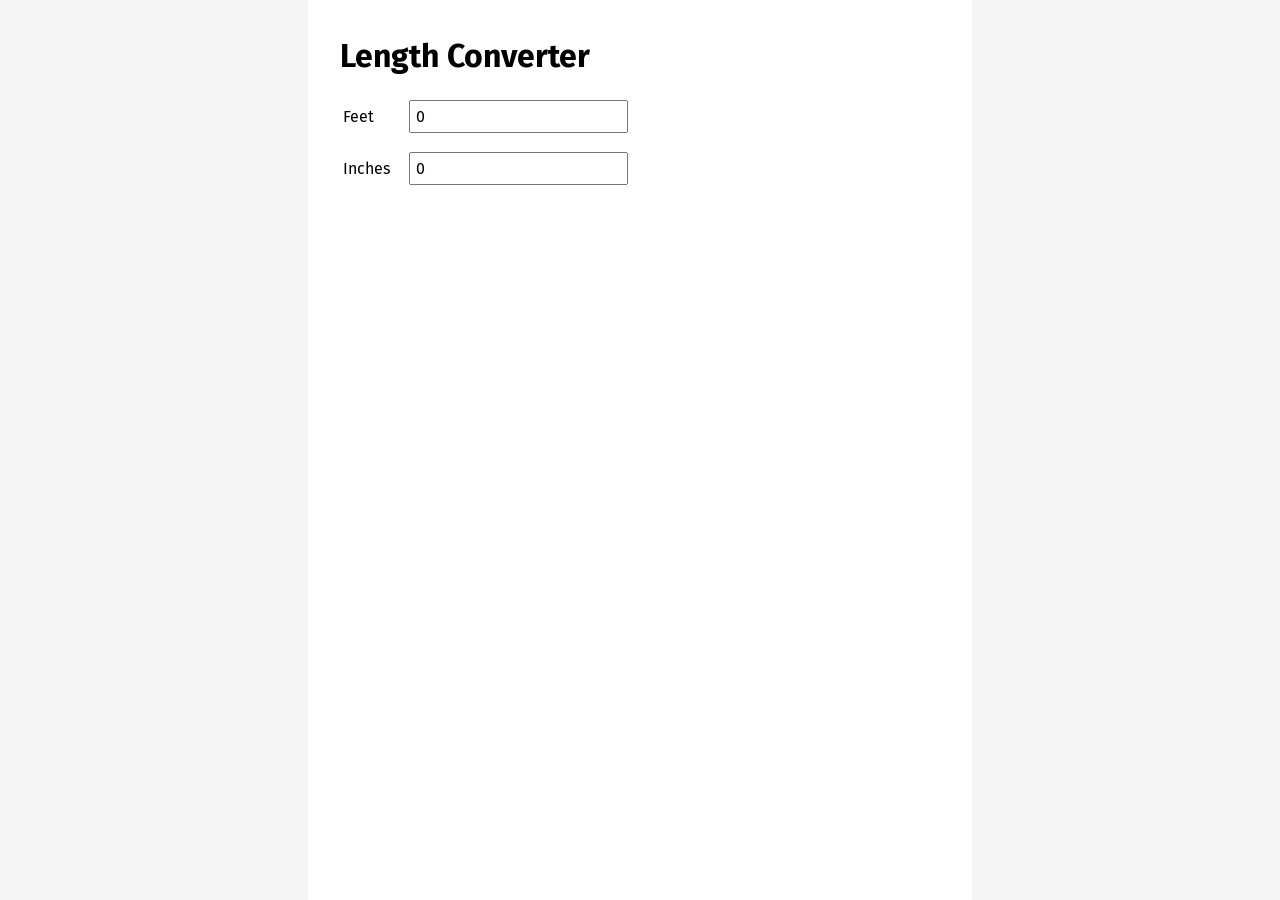
<file: Woche 14 JavaScript/lengthconverter-rest-solution/src/main/resources/static/index.html>
<!DOCTYPE HTML>
<html lang="en">
<head>
    <meta charset="UTF-8">
    <title>Length Converter</title>
    <link rel="stylesheet" href="style.css">
	<script src="script.js" defer></script>
</head>
<body>
<main>
    <h1>Length Converter</h1>
    <table>
        <tr>
            <td><label for="feet">Feet</label></td>
            <td><input type="number" id="feet" name="feet" value="0" required></td>
        </tr>
        <tr>
            <td><label for="inches">Inches</label></td>
            <td><input type="number" id="inches" name="inches" value="0" required></td>
        </tr>
    </table>
    <p id="result"></p>
</main>
</body>
</html>
</file>
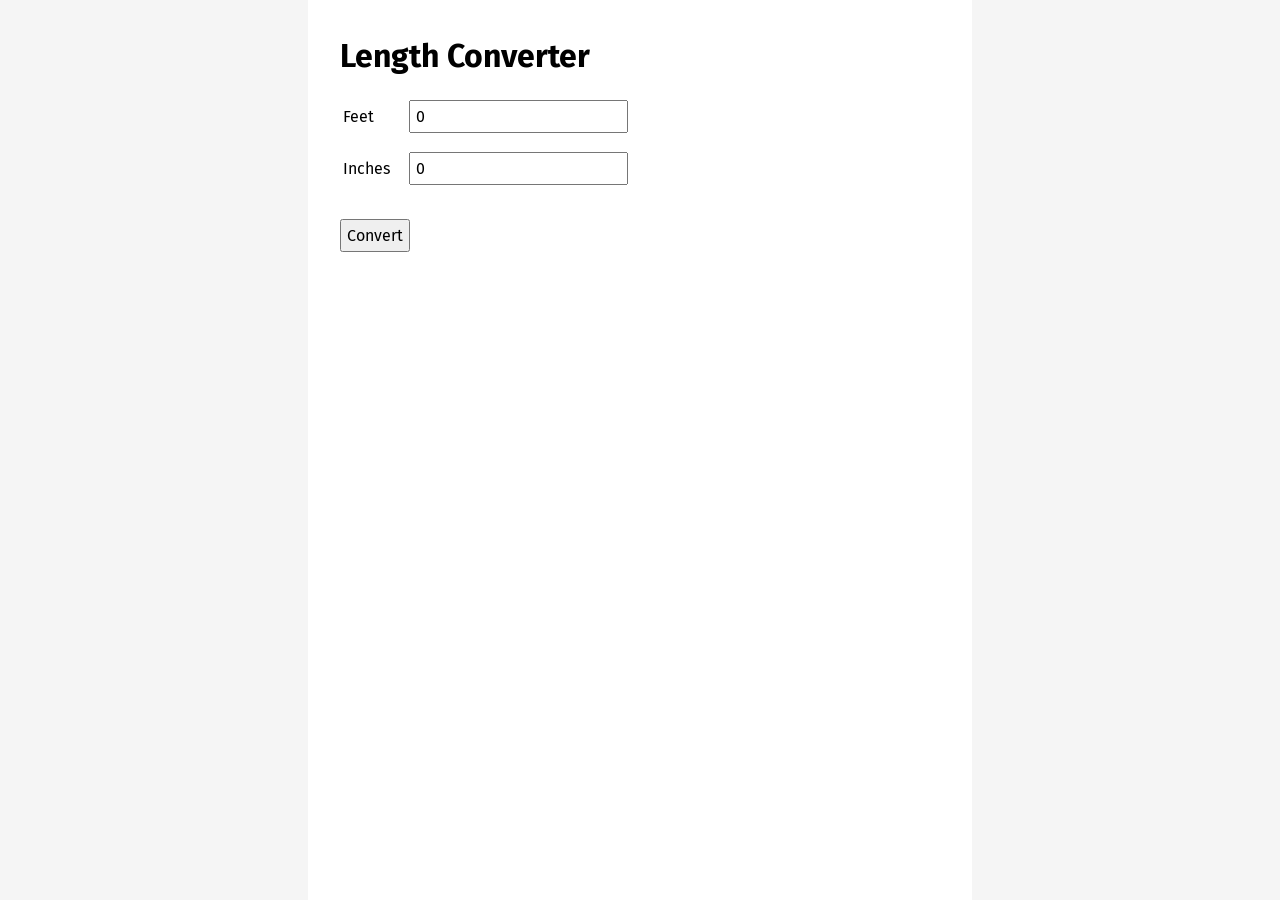
<file: Woche 14 JavaScript/lengthconverter-rest/src/main/resources/static/index.html>
<!DOCTYPE HTML>
<html lang="en">
<head>
    <meta charset="UTF-8">
    <title>Length Converter</title>
    <link rel="stylesheet" href="style.css">
</head>
<body>
<main>
    <h1>Length Converter</h1>
    <table>
        <tr>
            <td><label for="feet">Feet</label></td>
            <td><input type="number" id="feet" name="feet" value="0" required></td>
        </tr>
        <tr>
            <td><label for="inches">Inches</label></td>
            <td><input type="number" id="inches" name="inches" value="0" required></td>
        </tr>
    </table>
    <p>
        <input type="button" id="convert" value="Convert">
    </p>
    <p id="result" class="hidden"></p>
</main>
</body>
</html>
</file>
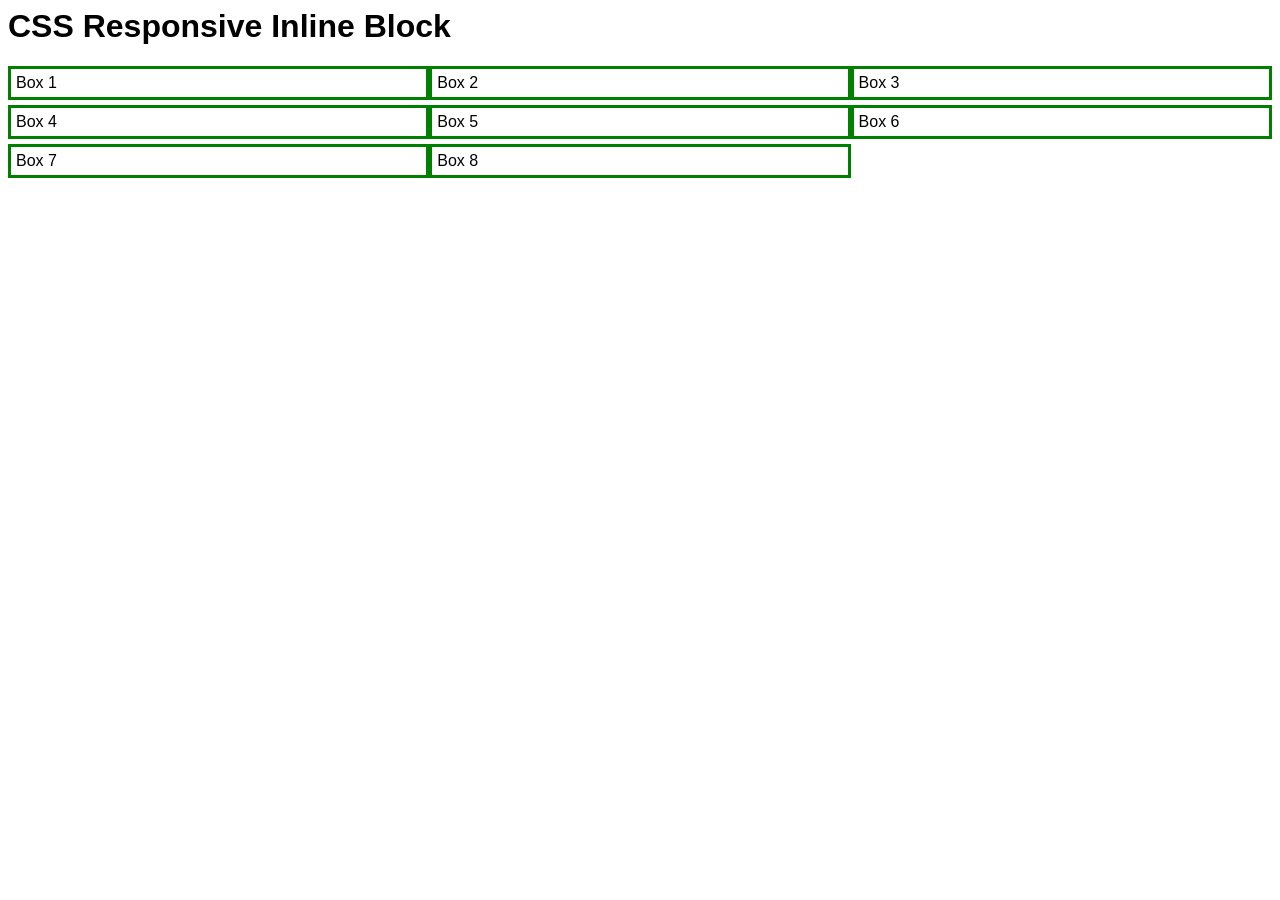
<file: Woche 09 Responsive Web Design/responsive-demo/responsive-1-inline-block.html>
<html>
<head lang="en">
	<title>CSS Responsive Inline Block</title>
	<meta charset="UTF-8" />
	<meta name="viewport" content="width=device-width,initial-scale=1">
	<style>
		html {
			font-family: Helvetica, sans-serif;
		}

		main > div {
			box-sizing: border-box;
			border: 3px green solid;
			padding: 5px;
			margin-bottom: 5px;

			display: inline-block;
			width: 33.33%;
			min-width: 150px;
		}

		@media screen and (max-width: 464px) {
			main > div {
				width: 50%;
			}
		}

		@media screen and (max-width: 314px) {
			main > div {
				width: 100%;
			}
		}
	</style>
</head>
<body>
	<header>
		<h1>CSS Responsive Inline Block</h1>
	</header>
	<main>
		<div>Box 1</div><!-- no whitespace
	 --><div>Box 2</div><!-- no whitespace
	 --><div>Box 3</div><!-- no whitespace
	 --><div>Box 4</div><!-- no whitespace
	 --><div>Box 5</div><!-- no whitespace
	 --><div>Box 6</div><!-- no whitespace
	 --><div>Box 7</div><!-- no whitespace
	 --><div>Box 8</div>
	</main>
</body>
</html>
</file>
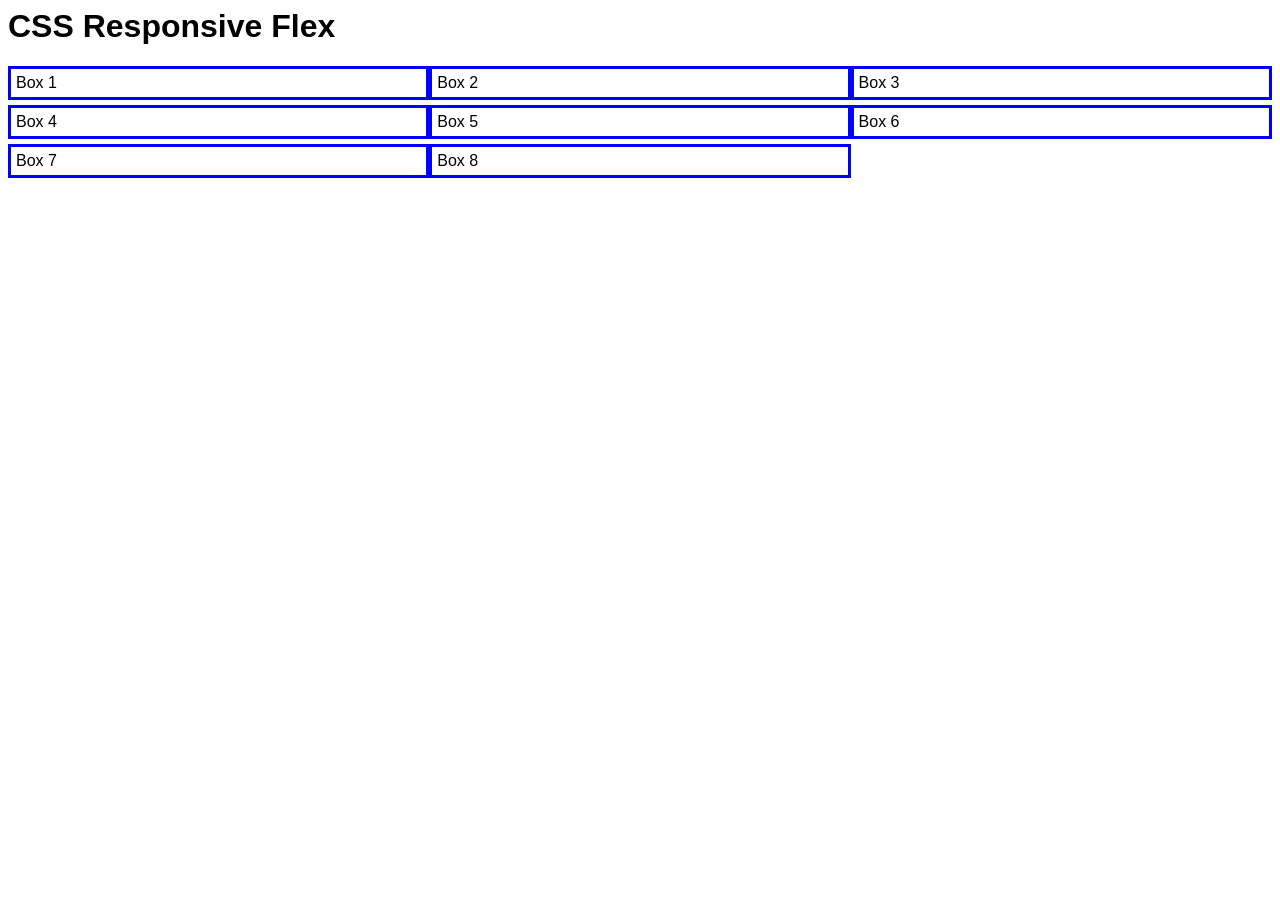
<file: Woche 09 Responsive Web Design/responsive-demo/responsive-2-flex.html>
<html>
<head lang="en">
	<title>CSS Responsive Flex</title>
	<meta charset="UTF-8"/>
	<meta name="viewport" content="width=device-width,initial-scale=1">
	<style>
		html {
			font-family: Helvetica, sans-serif;
		}

		main {
			display: flex;
			flex-wrap: wrap;
		}

		main > div {
			box-sizing: border-box;
			border: 3px blue solid;
			padding: 5px;
			margin-bottom: 5px;

			flex: 33.33% 1 0;
			min-width: 150px;
			max-width: 33.33%;
		}

		@media screen and (max-width: 464px) {
			main > div {
				max-width: 50%;
			}
		}

		@media screen and (max-width: 314px) {
			main > div {
				max-width: 100%;
			}
		}
	</style>
</head>
<body>
	<header>
		<h1>CSS Responsive Flex</h1>
	</header>
	<main>
		<div>Box 1</div>
		<div>Box 2</div>
		<div>Box 3</div>
		<div>Box 4</div>
		<div>Box 5</div>
		<div>Box 6</div>
		<div>Box 7</div>
		<div>Box 8</div>
	</main>
</body>
</html>
</file>
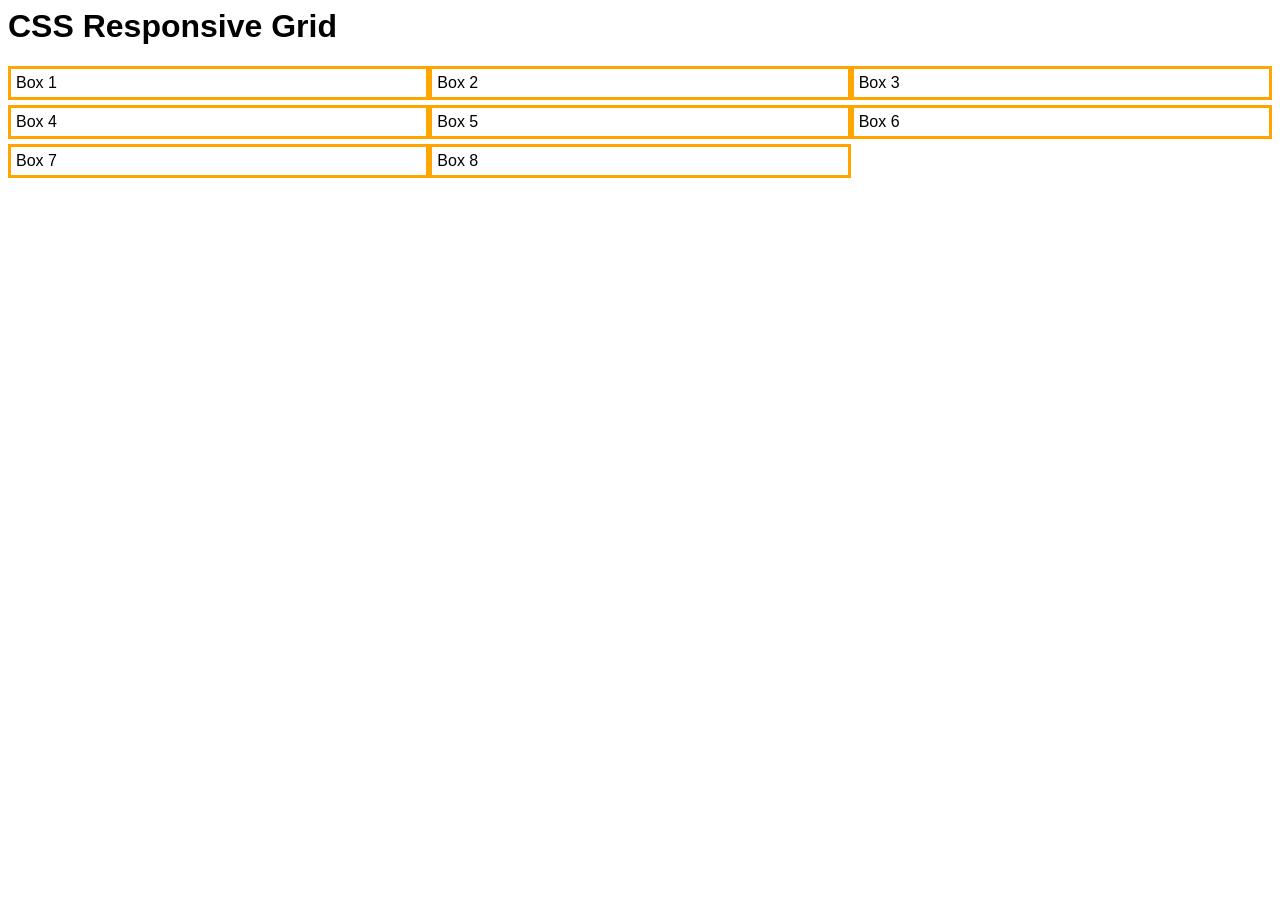
<file: Woche 09 Responsive Web Design/responsive-demo/responsive-3-grid.html>
<html>
<head lang="en">
	<title>CSS Responsive Grid</title>
	<meta charset="UTF-8"/>
	<meta name="viewport" content="width=device-width,initial-scale=1">
	<style>
		html {
			font-family: Helvetica, sans-serif;
		}

		main {
			display: grid;
			grid-template-columns: repeat(auto-fit, minmax(max(150px, 33.3%), 1fr));
		}

		main > div {
			box-sizing: border-box;
			border: 3px orange solid;
			padding: 5px;
			margin-bottom: 5px;
		}
	</style>
</head>
<body>
<header>
	<h1>CSS Responsive Grid</h1>
</header>
<main>
	<div>Box 1</div>
	<div>Box 2</div>
	<div>Box 3</div>
	<div>Box 4</div>
	<div>Box 5</div>
	<div>Box 6</div>
	<div>Box 7</div>
	<div>Box 8</div>
</main>
</body>
</html>
</file>
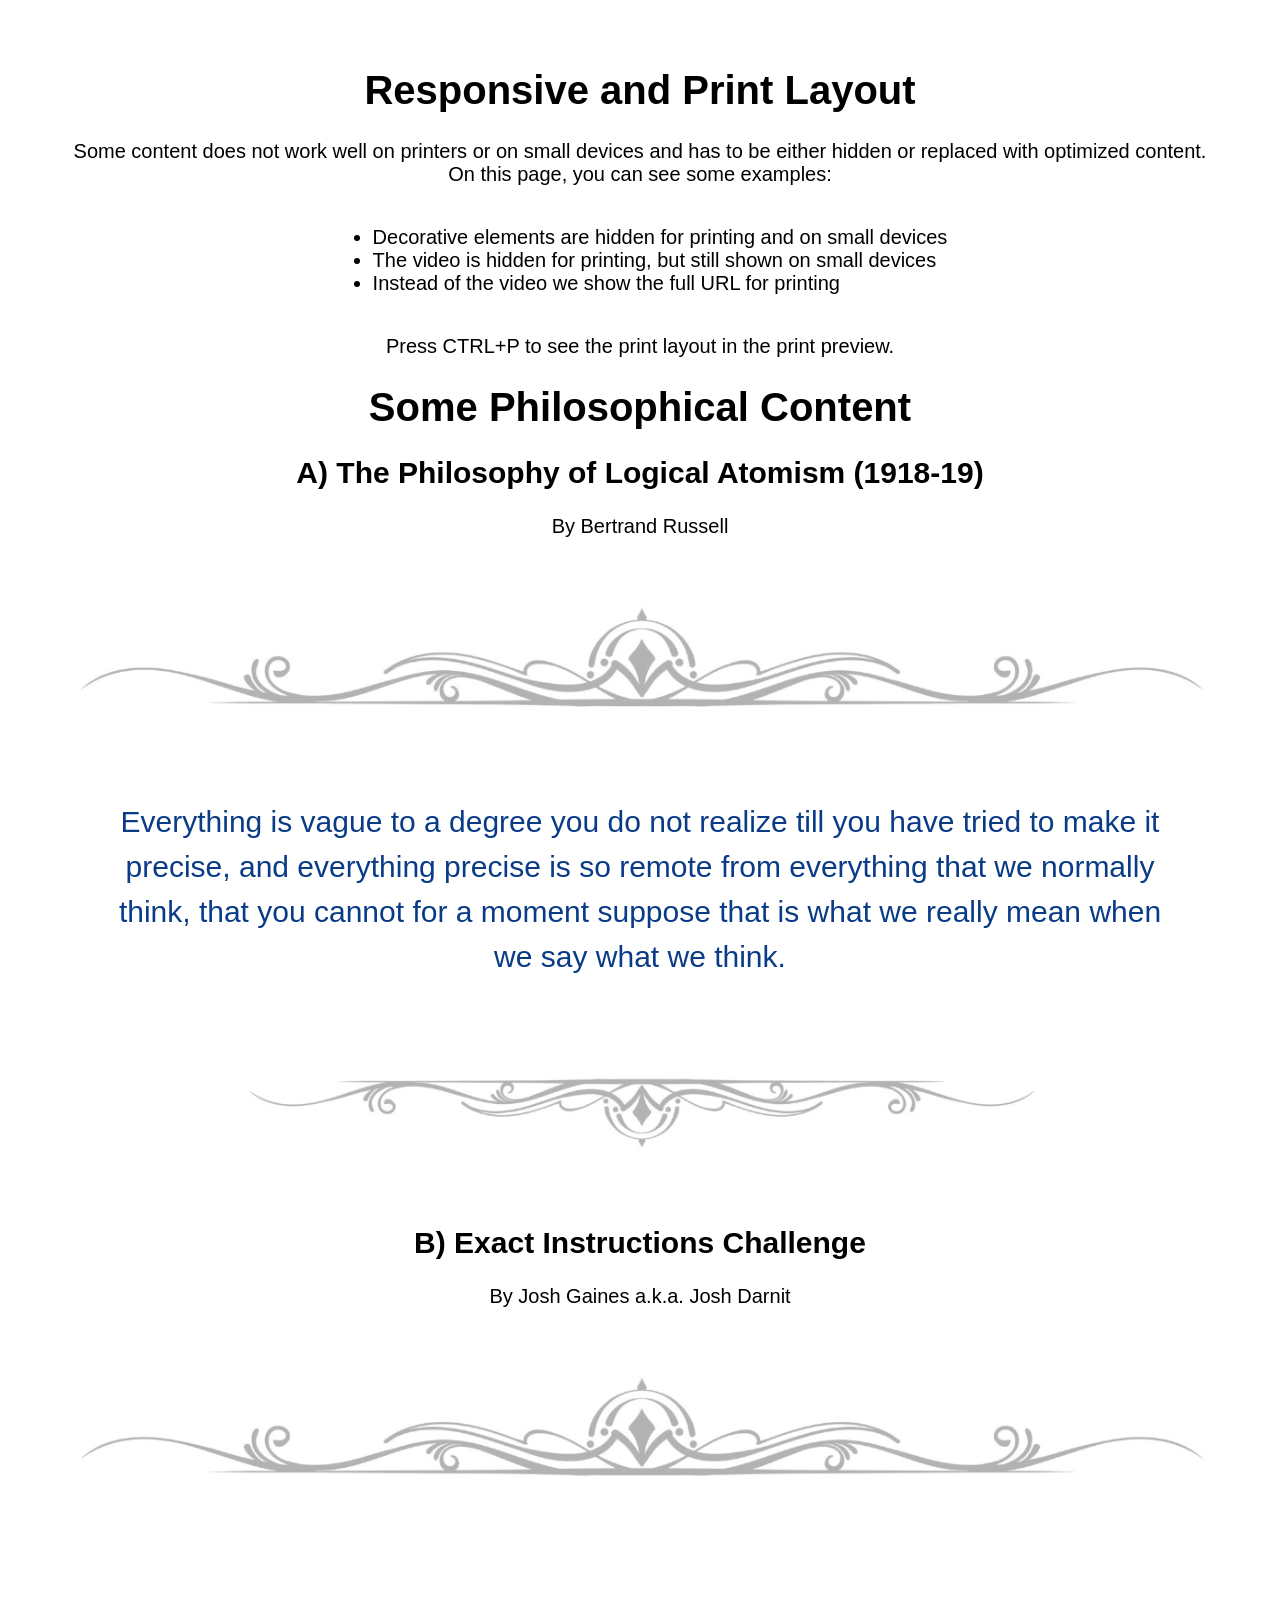
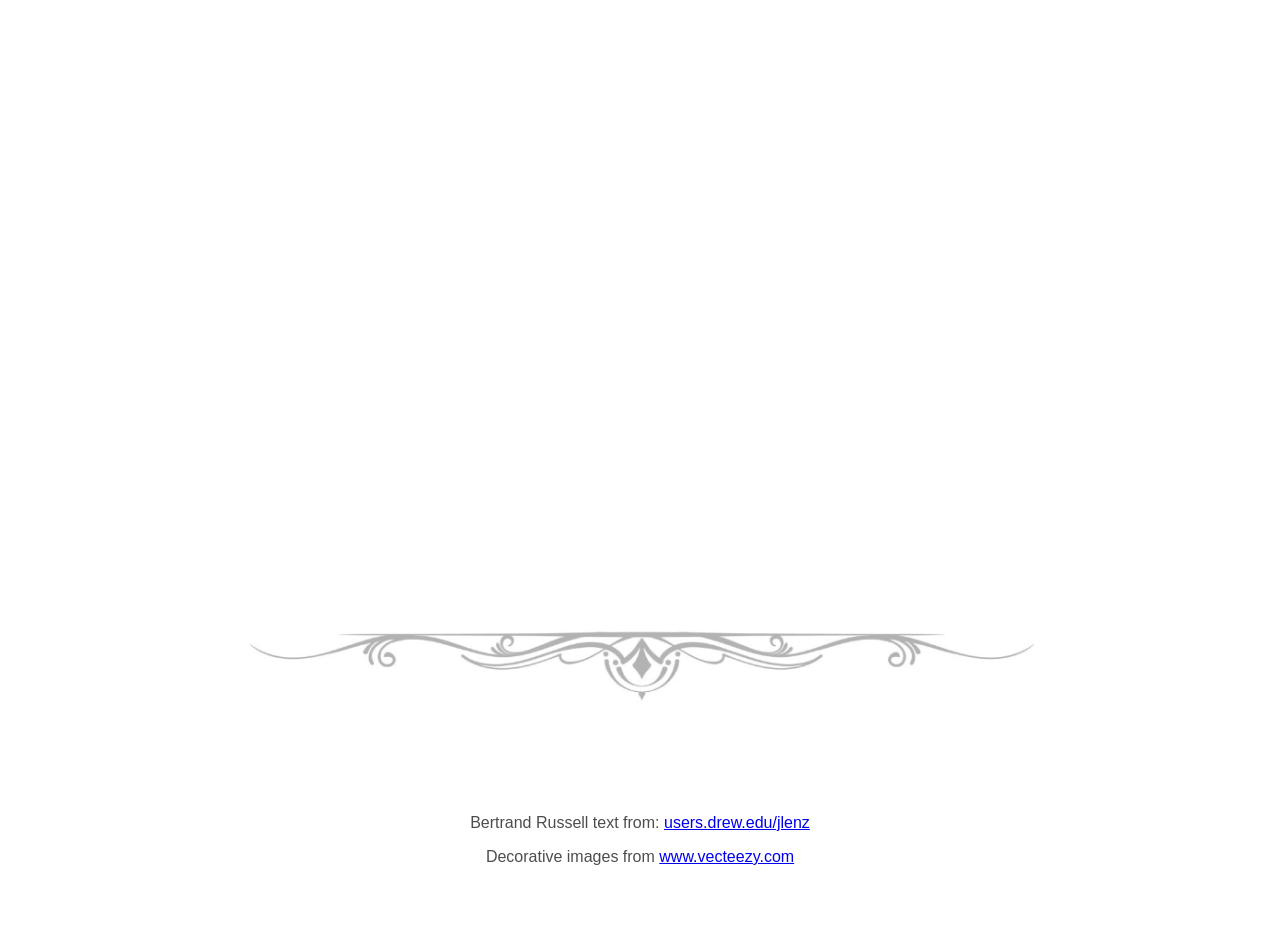
<file: Woche 09 Responsive Web Design/responsive-print-layout/responsive-print-layout.html>
<html>
<head lang="en">
	<title>CSS Print Layout</title>
	<meta charset="UTF-8"/>
	<meta name="viewport" content="width=device-width,initial-scale=1">
	<style>
		html {
			font-family: Helvetica, sans-serif;
			text-align: center;
			font-size: clamp(16px, 2vw, 20px);
			padding: 3rem;
		}

		footer {
			margin-top: 3rem;
			font-size: 0.8rem;
			color: rgba(0, 0, 0, 0.7);
		}

		img {
			opacity: 0.3;
			max-width: 100%;
			margin: 2rem 0;
		}

		ul {
			display: inline-block;
			text-align: left;
		}

		.quote {
			font-size: clamp(1.2rem, 3vw, 1.5rem);
			color: #0a3b87;
			margin: 2rem;
			line-height: 1.5;
		}

		/* make the embedded video responsive (instead of fixed size)
		   from https://www.h3xed.com/web-development/how-to-make-a-responsive-100-width-youtube-iframe-embed */
		.video-container {
			position: relative;
			width: 100%;
			max-width: 1000px;
			margin: 0 auto;
			height: 0;
			padding-bottom: 56.25%;
		}

		.video {
			position: absolute;
			top: 0;
			left: 0;
			width: 100%;
			height: 100%;
		}

		/* special layout for print and small screens */
		.show-print {
			display: none;
		}

		@media print {
			.hide-print {
				display: none;
			}

			.show-print {
				display: block;
			}
		}

		@media screen and (max-width: 500px) {
			.hide-small-screen {
				display: none
			}
		}
	</style>
</head>
<body>
	<main>
		<h1>Responsive and Print Layout</h1>
		<p>
			Some content does not work well on printers or on small devices and has to be
			either hidden or replaced with optimized content. On this page, you can see some
			examples:
		</p>
		<div>
			<ul>
				<li>Decorative elements are hidden for printing and on small devices</li>
				<li>The video is hidden for printing, but still shown on small devices</li>
				<li>Instead of the video we show the full URL for printing</li>
			</ul>
		</div>
		<p>
			Press CTRL+P to see the print layout in the print preview.
		</p>

		<h1>Some Philosophical Content</h1>

		<h2>A) The Philosophy of Logical Atomism (1918&#8209;19)</h2>
		<p>By Bertrand Russell</p>

		<div class="hide-small-screen hide-print"><img src="frame-top.png" alt="decorative element"></div>

		<div class="quote">
			Everything is vague to a degree you do not realize till you have tried to make it precise,
			and everything precise is so remote from everything that we normally think,
			that you cannot for a moment suppose that is what we really mean when we say what we think.
		</div>

		<div class="hide-small-screen hide-print"><img src="frame-bottom.png" alt="decorative element"></div>

		<h2>B) Exact Instructions Challenge</h2>

		<p>By Josh Gaines a.k.a. Josh Darnit</p>

		<div class="hide-small-screen hide-print"><img src="frame-top.png" alt="decorative element"></div>

		<p class="hide-print video-container">
			<iframe src="//www.youtube.com/embed/cDA3_5982h8" frameborder="0" allowfullscreen class="video"></iframe>
		</p>

		<p class="show-print">https://www.youtube.com/watch?v=cDA3_5982h8</p>

		<div class="hide-small-screen hide-print"><img src="frame-bottom.png" alt="decorative element"></div>
	</main>
	<footer>
		<p>Bertrand Russell text from: <a href="https://users.drew.edu/jlenz/br-logical-atomism1.html" target="_blank">users.drew.edu/jlenz</a></p>
		<p>Decorative images from <a href="https://www.vecteezy.com/vector-art/48186596-decorative-vintage-frames-and-borders-set-design-decoration-pattern-style-calligraphic-design-fit-for-title-element-design-frame-border-caligraphic-eps-10" target="_blank">www.vecteezy.com</a></p>
	</footer>
</body>
</html>
</file>
<file: Woche 14 JavaScript/lengthconverter-rest-solution/src/main/resources/static/style.css>
/* open source font from https://fonts.google.com/ */
@import url('https://fonts.googleapis.com/css2?family=Fira+Sans:ital,wght@0,400;0,700;1,400;1,700&display=swap');

html {
    height: 100%;
}

body {
    font-family: 'Fira Sans', sans-serif;
    height: 100%;
    margin: 0;
    background-color: whitesmoke;
}

main {
    max-width: 600px;
    margin: 0 auto;
    padding: 1em 2em;
    height: calc(100% - 2em); /* subtract vertical padding */
    background-color: white;
}

td {
    padding-right: 1rem;
    padding-bottom: 1rem;
}

input {
    padding: 5px;
    font-size: 1rem;
    font-family: inherit;
}

#result {
    padding: 1rem;
    border-radius: 5px;
}

.hidden {
    display: none;
}

.success {
    background: #ccfccc;
    border: solid 1px lightgreen;
    color: green;
}

.failure {
    background: #ffbfbf;
    border: solid 1px darkred;
    color: darkred;
}
</file>
<file: Woche 14 JavaScript/lengthconverter-rest/src/main/resources/static/style.css>
/* open source font from https://fonts.google.com/ */
@import url('https://fonts.googleapis.com/css2?family=Fira+Sans:ital,wght@0,400;0,700;1,400;1,700&display=swap');

html {
    height: 100%;
}

body {
    font-family: 'Fira Sans', sans-serif;
    height: 100%;
    margin: 0;
    background-color: whitesmoke;
}

main {
    max-width: 600px;
    margin: 0 auto;
    padding: 1em 2em;
    height: calc(100% - 2em); /* subtract vertical padding */
    background-color: white;
}

td {
    padding-right: 1rem;
    padding-bottom: 1rem;
}

input {
    padding: 5px;
    font-size: 1rem;
    font-family: inherit;
}

#result {
    padding: 1rem;
    border-radius: 5px;
}

.hidden {
    display: none;
}

.success {
    background: #ccfccc;
    border: solid 1px lightgreen;
    color: green;
}

.failure {
    background: #ffbfbf;
    border: solid 1px darkred;
    color: darkred;
}
</file>
